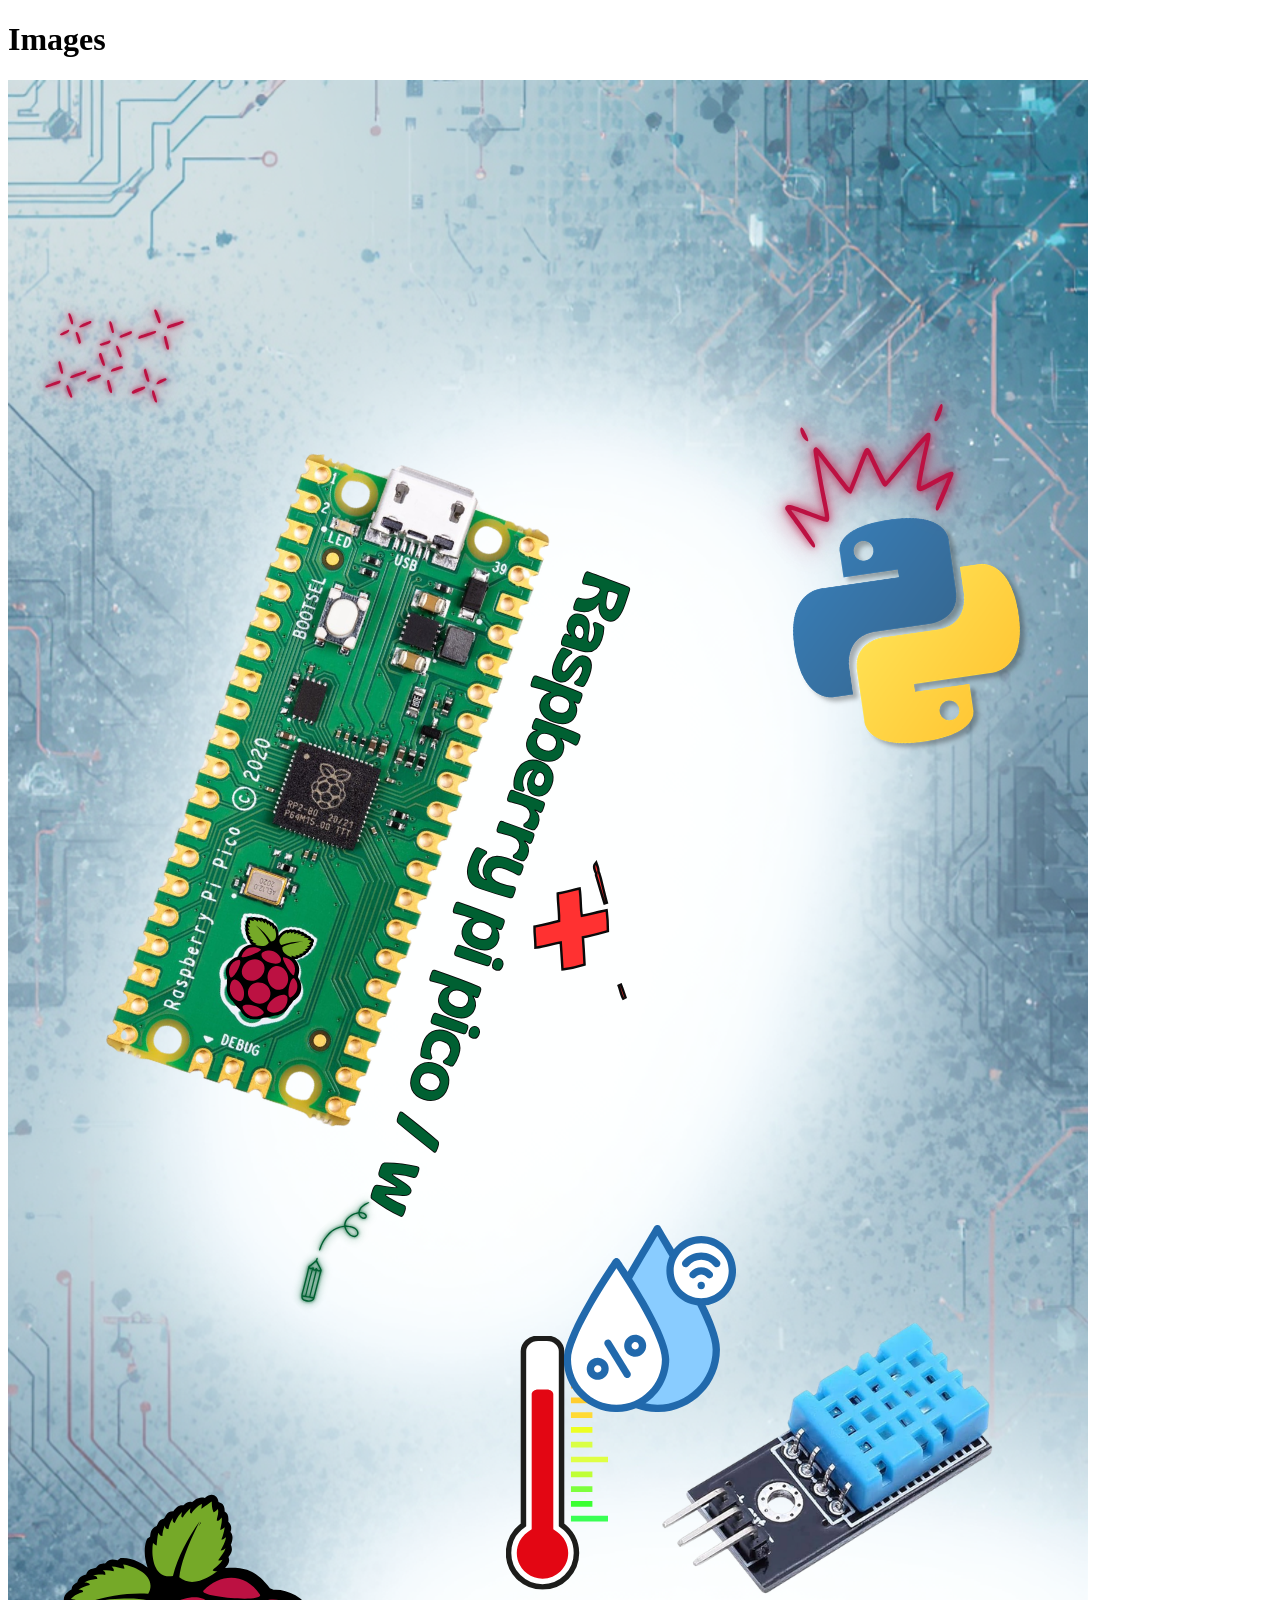
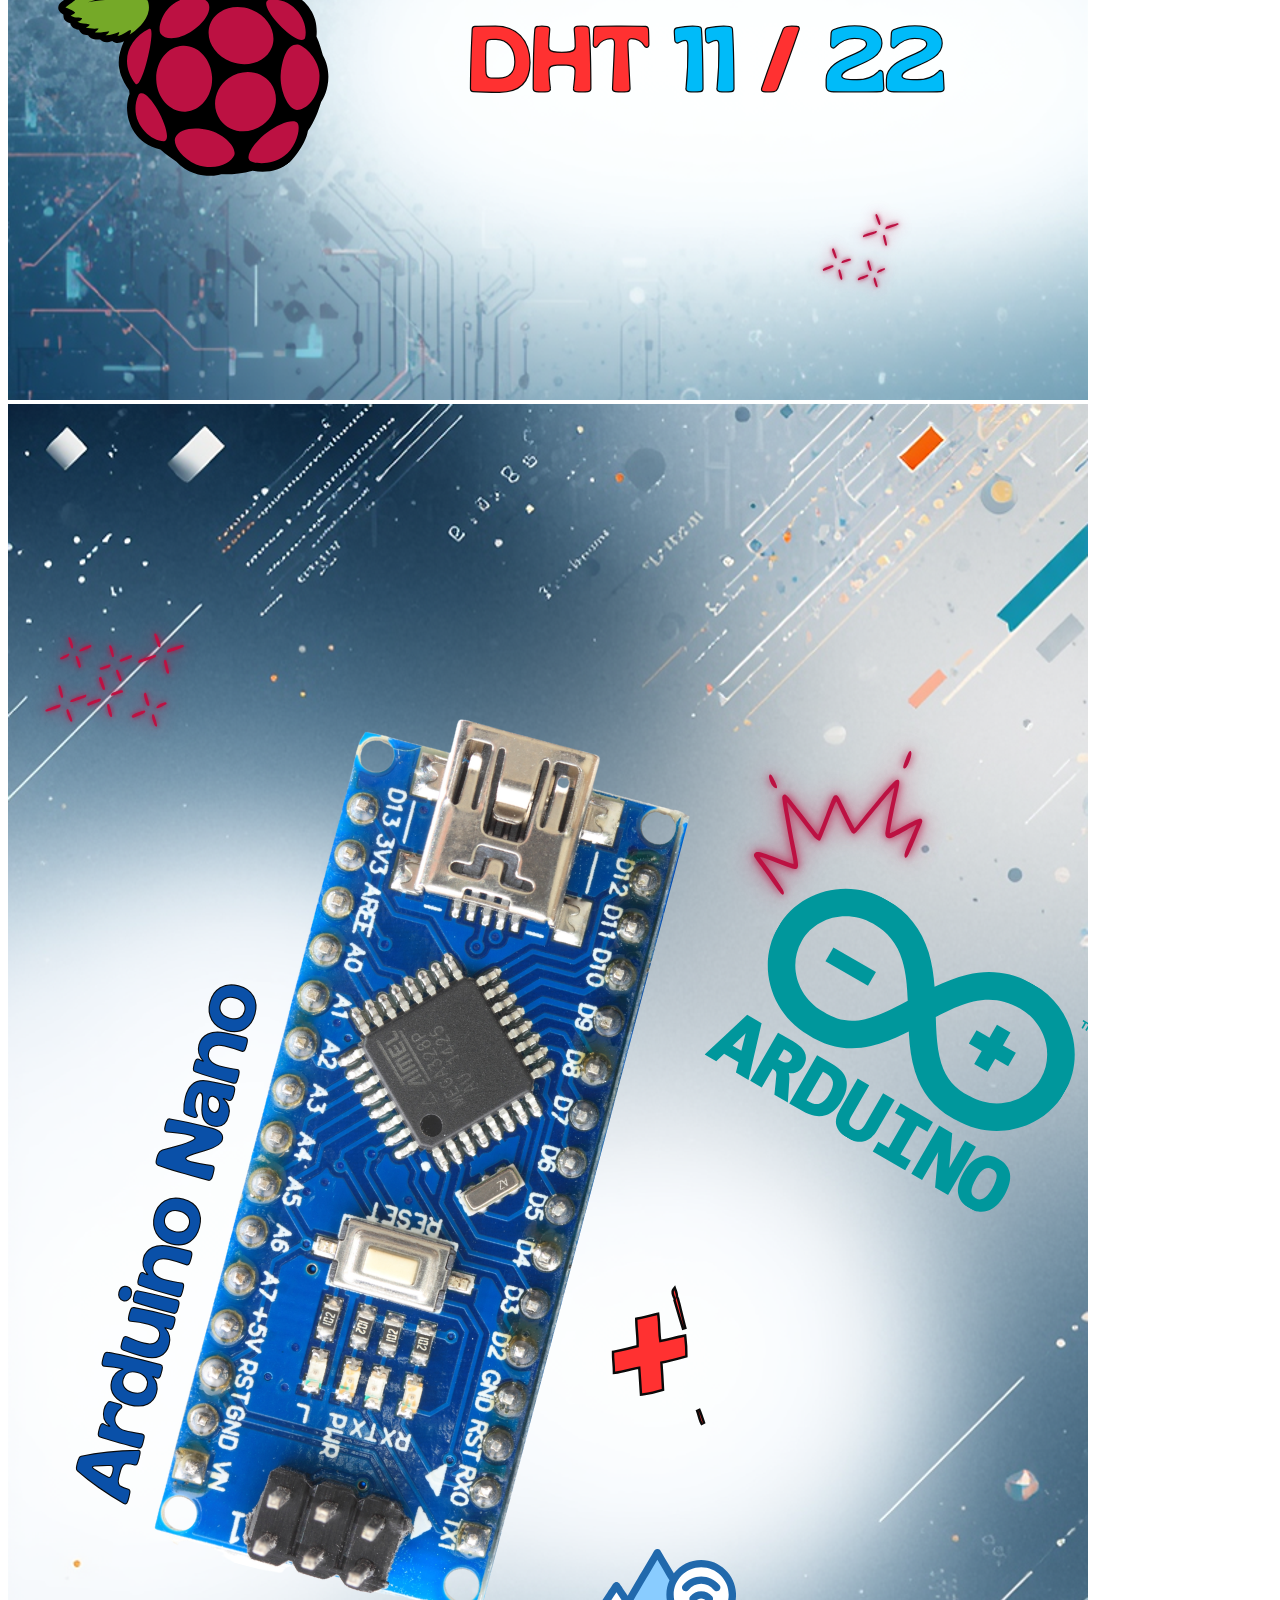
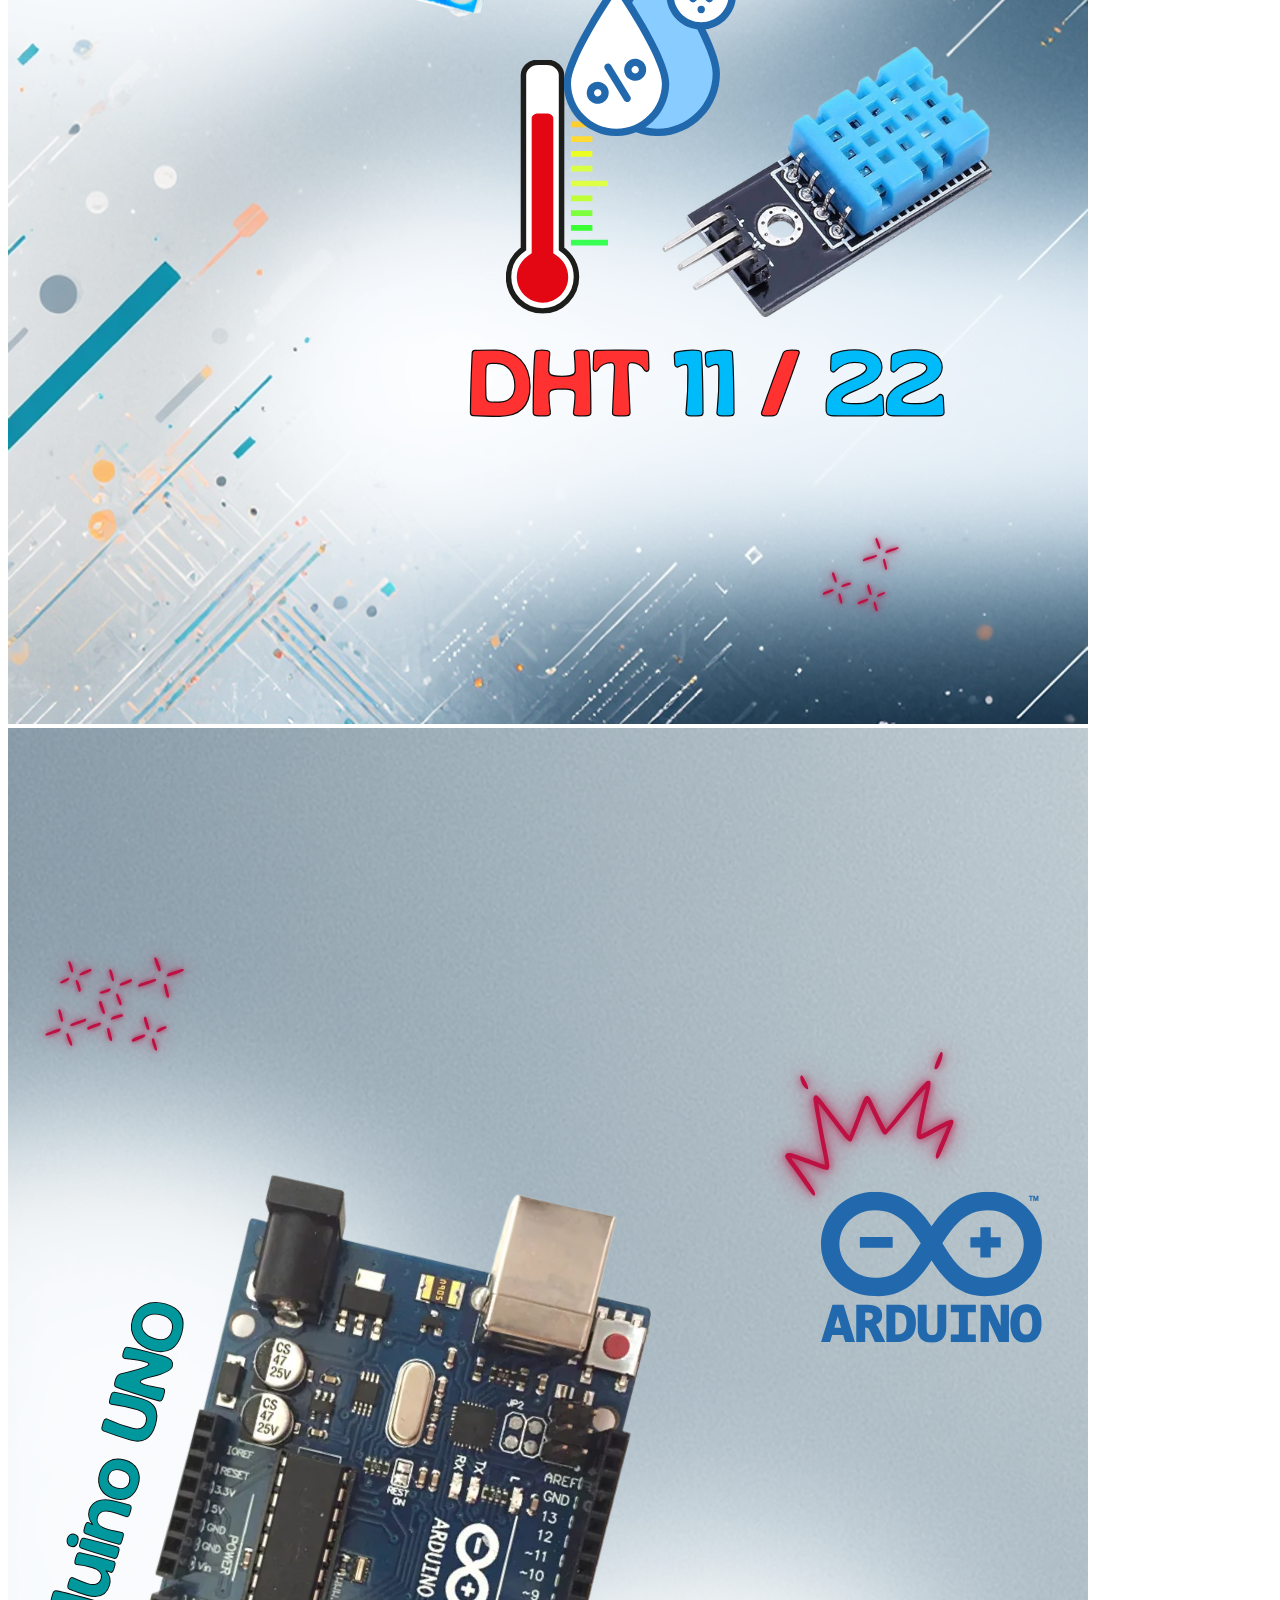
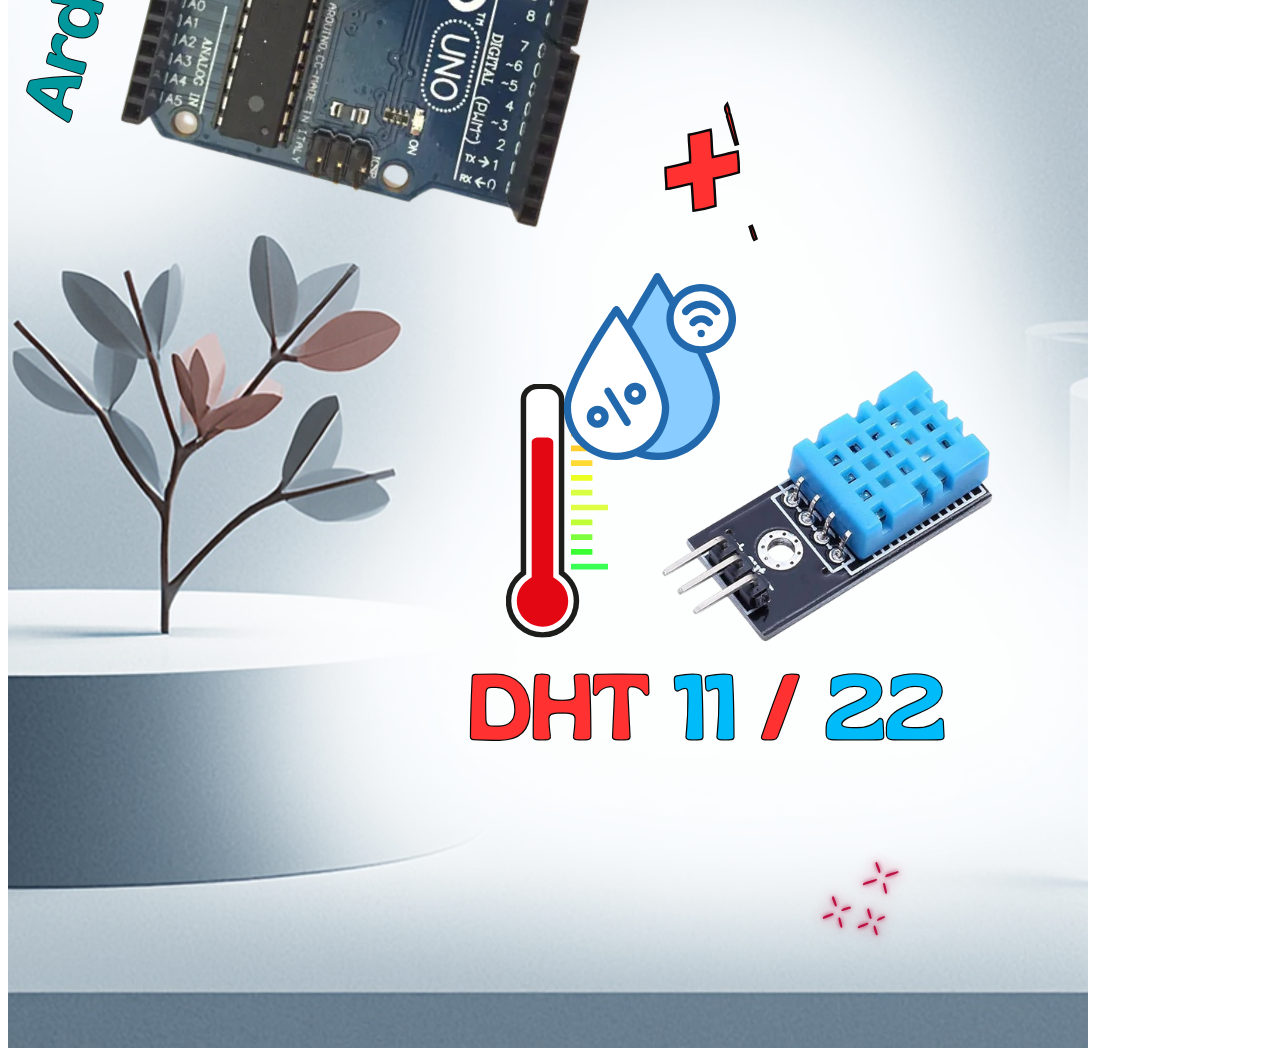
<file: pages/images.html>
<!DOCTYPE html>
<html lang="en">
<head>
    <meta charset="UTF-8">
    <meta name="viewport" content="width=device-width, initial-scale=1.0">
    <title>Document</title>
</head>
<body>
    <h1>Images</h1>
   <img src="./../images/aavish/dht11_pico.png" alt="dht11">  
   <img src="./../images/aavish/dht11_nano.png" alt="dht11">  
   <img src="./../images/aavish/dht11_uno.png" alt="dht11">  
   
</video>
</body>
</html>
</file>
